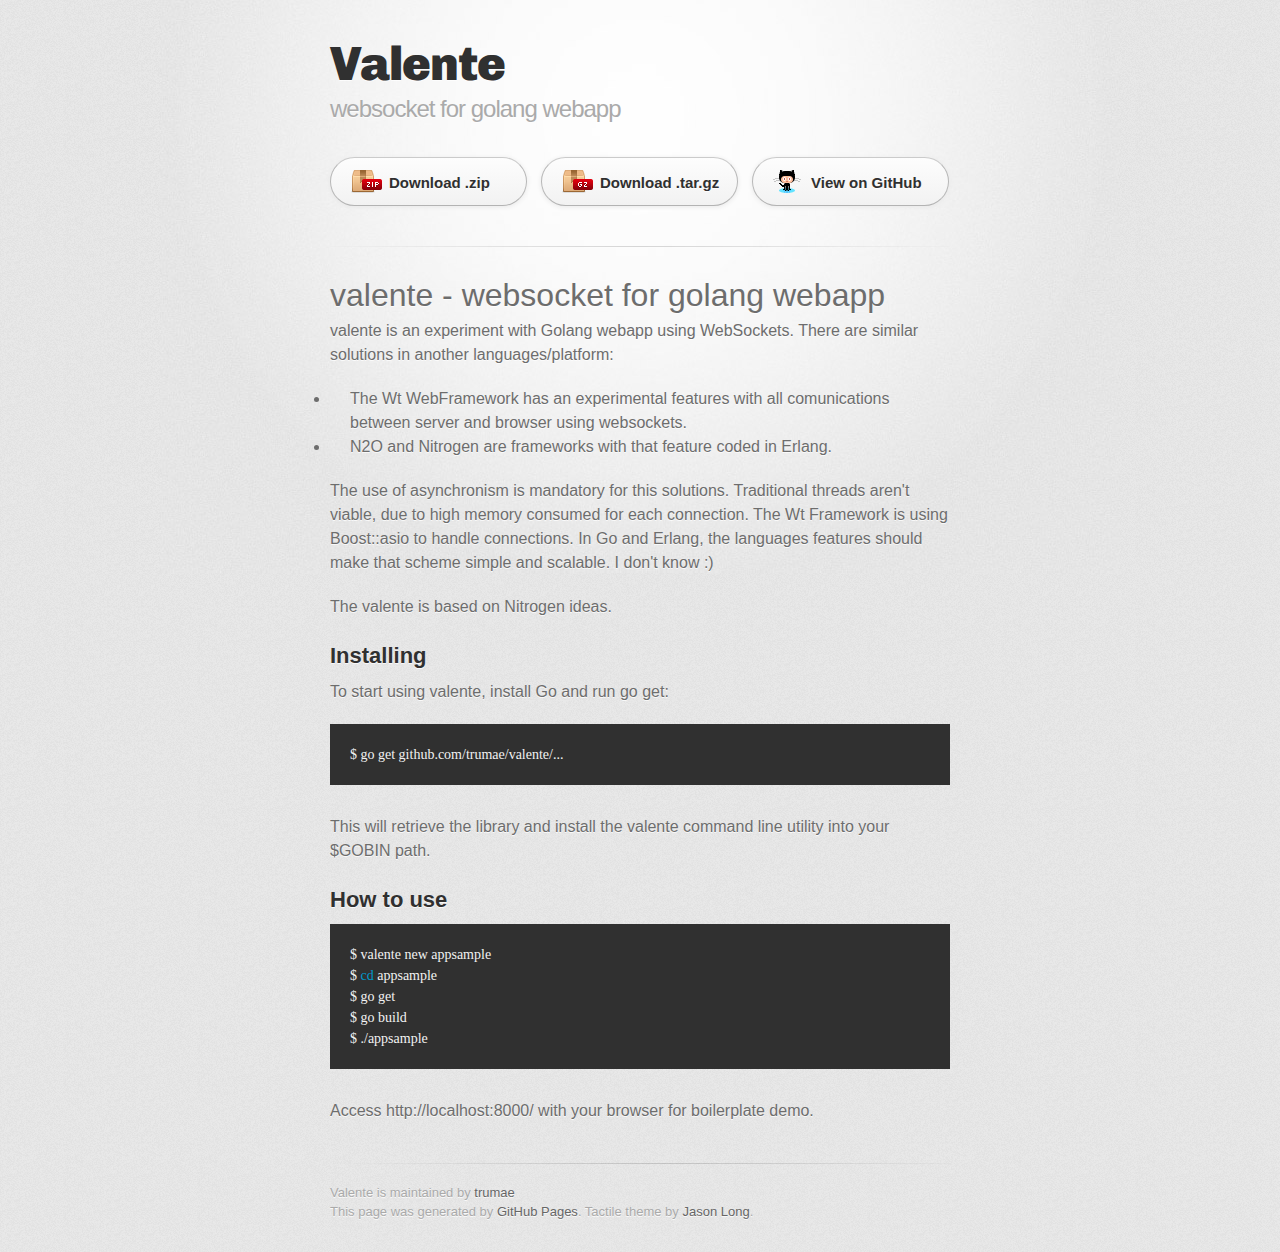
<file: index.html>
<!DOCTYPE html>
<html>
  <head>
    <meta charset='utf-8'>
    <meta http-equiv="X-UA-Compatible" content="chrome=1">
    <link href='https://fonts.googleapis.com/css?family=Chivo:900' rel='stylesheet' type='text/css'>
    <link rel="stylesheet" type="text/css" href="stylesheets/stylesheet.css" media="screen">
    <link rel="stylesheet" type="text/css" href="stylesheets/github-dark.css" media="screen">
    <link rel="stylesheet" type="text/css" href="stylesheets/print.css" media="print">
    <!--[if lt IE 9]>
    <script src="//html5shiv.googlecode.com/svn/trunk/html5.js"></script>
    <![endif]-->
    <title>Valente by trumae</title>
  </head>

  <body>
    <div id="container">
      <div class="inner">

        <header>
          <h1>Valente</h1>
          <h2>websocket for golang webapp</h2>
        </header>

        <section id="downloads" class="clearfix">
          <a href="https://github.com/trumae/valente/zipball/master" id="download-zip" class="button"><span>Download .zip</span></a>
          <a href="https://github.com/trumae/valente/tarball/master" id="download-tar-gz" class="button"><span>Download .tar.gz</span></a>
          <a href="https://github.com/trumae/valente" id="view-on-github" class="button"><span>View on GitHub</span></a>
        </section>

        <hr>

        <section id="main_content">
          <h1>
<a id="valente---websocket-for-golang-webapp" class="anchor" href="#valente---websocket-for-golang-webapp" aria-hidden="true"><span aria-hidden="true" class="octicon octicon-link"></span></a>valente - websocket for golang webapp</h1>

<p>valente is an experiment with Golang webapp using WebSockets. There are similar solutions in another languages/platform:</p>

<ul>
<li>The Wt WebFramework has an experimental features with all comunications between server and browser using websockets. </li>
<li>N2O and Nitrogen are frameworks with that feature coded in Erlang. </li>
</ul>

<p>The use of asynchronism is mandatory for this solutions. Traditional threads aren't viable, due to high memory consumed for each connection. The Wt Framework is using Boost::asio to handle connections. In Go and Erlang, the languages features should make that scheme simple and scalable. I don't know :)</p>

<p>The valente is based on Nitrogen ideas.</p>

<h2>
<a id="installing" class="anchor" href="#installing" aria-hidden="true"><span aria-hidden="true" class="octicon octicon-link"></span></a>Installing</h2>

<p>To start using valente, install Go and run go get:</p>

<div class="highlight highlight-source-shell"><pre>$ go get github.com/trumae/valente/...</pre></div>

<p>This will retrieve the library and install the valente command line utility into your $GOBIN path.</p>

<h2>
<a id="how-to-use" class="anchor" href="#how-to-use" aria-hidden="true"><span aria-hidden="true" class="octicon octicon-link"></span></a>How to use</h2>

<div class="highlight highlight-source-shell"><pre>$ valente new appsample
$ <span class="pl-c1">cd</span> appsample
$ go get
$ go build
$ ./appsample</pre></div>

<p>Access http://localhost:8000/ with your browser for boilerplate demo.</p>
        </section>

        <footer>
          Valente is maintained by <a href="https://github.com/trumae">trumae</a><br>
          This page was generated by <a href="https://pages.github.com">GitHub Pages</a>. Tactile theme by <a href="https://twitter.com/jasonlong">Jason Long</a>.
        </footer>

        
      </div>
    </div>
  </body>
</html>
</file>
<file: stylesheets/github-dark.css>
/*
The MIT License (MIT)

Copyright (c) 2015 GitHub, Inc.

Permission is hereby granted, free of charge, to any person obtaining a copy
of this software and associated documentation files (the "Software"), to deal
in the Software without restriction, including without limitation the rights
to use, copy, modify, merge, publish, distribute, sublicense, and/or sell
copies of the Software, and to permit persons to whom the Software is
furnished to do so, subject to the following conditions:

The above copyright notice and this permission notice shall be included in all
copies or substantial portions of the Software.

THE SOFTWARE IS PROVIDED "AS IS", WITHOUT WARRANTY OF ANY KIND, EXPRESS OR
IMPLIED, INCLUDING BUT NOT LIMITED TO THE WARRANTIES OF MERCHANTABILITY,
FITNESS FOR A PARTICULAR PURPOSE AND NONINFRINGEMENT. IN NO EVENT SHALL THE
AUTHORS OR COPYRIGHT HOLDERS BE LIABLE FOR ANY CLAIM, DAMAGES OR OTHER
LIABILITY, WHETHER IN AN ACTION OF CONTRACT, TORT OR OTHERWISE, ARISING FROM,
OUT OF OR IN CONNECTION WITH THE SOFTWARE OR THE USE OR OTHER DEALINGS IN THE
SOFTWARE.

*/

.pl-c /* comment */ {
  color: #969896;
}

.pl-c1      /* constant, markup.raw, meta.diff.header, meta.module-reference, meta.property-name, support, support.constant, support.variable, variable.other.constant */,
.pl-s .pl-v /* string variable */ {
  color: #0099cd;
}

.pl-e  /* entity */,
.pl-en /* entity.name */ {
  color: #9774cb;
}

.pl-s .pl-s1 /* string source */,
.pl-smi      /* storage.modifier.import, storage.modifier.package, storage.type.java, variable.other, variable.parameter.function */ {
  color: #ddd;
}

.pl-ent /* entity.name.tag */ {
  color: #7bcc72;
}

.pl-k /* keyword, storage, storage.type */ {
  color: #cc2372;
}

.pl-pds              /* punctuation.definition.string, string.regexp.character-class */,
.pl-s                /* string */,
.pl-s .pl-pse .pl-s1 /* string punctuation.section.embedded source */,
.pl-sr               /* string.regexp */,
.pl-sr .pl-cce       /* string.regexp constant.character.escape */,
.pl-sr .pl-sra       /* string.regexp string.regexp.arbitrary-repitition */,
.pl-sr .pl-sre       /* string.regexp source.ruby.embedded */ {
  color: #3c66e2;
}

.pl-v /* variable */ {
  color: #fb8764;
}

.pl-id /* invalid.deprecated */ {
  color: #e63525;
}

.pl-ii /* invalid.illegal */ {
  background-color: #e63525;
  color: #f8f8f8;
}

.pl-sr .pl-cce /* string.regexp constant.character.escape */ {
  color: #7bcc72;
  font-weight: bold;
}

.pl-ml /* markup.list */ {
  color: #c26b2b;
}

.pl-mh        /* markup.heading */,
.pl-mh .pl-en /* markup.heading entity.name */,
.pl-ms        /* meta.separator */ {
  color: #264ec5;
  font-weight: bold;
}

.pl-mq /* markup.quote */ {
  color: #00acac;
}

.pl-mi /* markup.italic */ {
  color: #ddd;
  font-style: italic;
}

.pl-mb /* markup.bold */ {
  color: #ddd;
  font-weight: bold;
}

.pl-md /* markup.deleted, meta.diff.header.from-file */ {
  background-color: #ffecec;
  color: #bd2c00;
}

.pl-mi1 /* markup.inserted, meta.diff.header.to-file */ {
  background-color: #eaffea;
  color: #55a532;
}

.pl-mdr /* meta.diff.range */ {
  color: #9774cb;
  font-weight: bold;
}

.pl-mo /* meta.output */ {
  color: #264ec5;
}
</file>
<file: stylesheets/print.css>
html, body, div, span, applet, object, iframe,
h1, h2, h3, h4, h5, h6, p, blockquote, pre,
a, abbr, acronym, address, big, cite, code,
del, dfn, em, img, ins, kbd, q, s, samp,
small, strike, strong, sub, sup, tt, var,
b, u, i, center,
dl, dt, dd, ol, ul, li,
fieldset, form, label, legend,
table, caption, tbody, tfoot, thead, tr, th, td,
article, aside, canvas, details, embed,
figure, figcaption, footer, header, hgroup,
menu, nav, output, ruby, section, summary,
time, mark, audio, video {
  padding: 0;
  margin: 0;
  font: inherit;
  font-size: 100%;
  vertical-align: baseline;
  border: 0;
}
/* HTML5 display-role reset for older browsers */
article, aside, details, figcaption, figure,
footer, header, hgroup, menu, nav, section {
  display: block;
}
body {
  line-height: 1;
}
ol, ul {
  list-style: none;
}
blockquote, q {
  quotes: none;
}
blockquote:before, blockquote:after,
q:before, q:after {
  content: '';
  content: none;
}
table {
  border-spacing: 0;
  border-collapse: collapse;
}
body {
  font-family: 'Helvetica Neue', Helvetica, Arial, serif;
  font-size: 13px;
  line-height: 1.5;
  color: #000;
}

a {
  font-weight: bold;
  color: #d5000d;
}

header {
  padding-top: 35px;
  padding-bottom: 10px;
}

header h1 {
  font-size: 48px;
  font-weight: bold;
  line-height: 1.2;
  color: #303030;
  letter-spacing: -1px;
}

header h2 {
  font-size: 24px;
  font-weight: normal;
  line-height: 1.3;
  color: #aaa;
  letter-spacing: -1px;
}
#downloads {
  display: none;
}
#main_content {
  padding-top: 20px;
}

code, pre {
  margin-bottom: 30px;
  font-family: Monaco, "Bitstream Vera Sans Mono", "Lucida Console", Terminal;
  font-size: 12px;
  color: #222;
}

code {
  padding: 0 3px;
}

pre {
  padding: 20px;
  overflow: auto;
  border: solid 1px #ddd;
}
pre code {
  padding: 0;
}

ul, ol, dl {
  margin-bottom: 20px;
}


/* COMMON STYLES */

table {
  width: 100%;
  border: 1px solid #ebebeb;
}

th {
  font-weight: 500;
}

td {
  font-weight: 300;
  text-align: center;
  border: 1px solid #ebebeb;
}

form {
  padding: 20px;
  background: #f2f2f2;

}


/* GENERAL ELEMENT TYPE STYLES */

h1 {
  font-size: 2.8em;
}

h2 {
  margin-bottom: 8px;
  font-size: 22px;
  font-weight: bold;
  color: #303030;
}

h3 {
  margin-bottom: 8px;
  font-size: 18px;
  font-weight: bold;
  color: #d5000d;
}

h4 {
  font-size: 16px;
  font-weight: bold;
  color: #303030;
}

h5 {
  font-size: 1em;
  color: #303030;
}

h6 {
  font-size: .8em;
  color: #303030;
}

p {
  margin-bottom: 20px;
  font-weight: 300;
}

a {
  text-decoration: none;
}

p a {
  font-weight: 400;
}

blockquote {
  padding: 0 0 0 30px;
  margin-bottom: 20px;
  font-size: 1.6em;
  border-left: 10px solid #e9e9e9;
}

ul li {
  list-style-position: inside;
  list-style: disc;
  padding-left: 20px;
}

ol li {
  list-style-position: inside;
  list-style: decimal;
  padding-left: 3px;
}

dl dd {
  font-style: italic;
  font-weight: 100;
}

footer {
  padding-top: 20px;
  padding-bottom: 30px;
  margin-top: 40px;
  font-size: 13px;
  color: #aaa;
}

footer a {
  color: #666;
}

/* MISC */
.clearfix:after {
  display: block;
  height: 0;
  clear: both;
  visibility: hidden;
  content: '.';
}

.clearfix {display: inline-block;}
* html .clearfix {height: 1%;}
.clearfix {display: block;}
</file>
<file: stylesheets/stylesheet.css>
/* http://meyerweb.com/eric/tools/css/reset/
   v2.0 | 20110126
   License: none (public domain)
*/
html, body, div, span, applet, object, iframe,
h1, h2, h3, h4, h5, h6, p, blockquote, pre,
a, abbr, acronym, address, big, cite, code,
del, dfn, em, img, ins, kbd, q, s, samp,
small, strike, strong, sub, sup, tt, var,
b, u, i, center,
dl, dt, dd, ol, ul, li,
fieldset, form, label, legend,
table, caption, tbody, tfoot, thead, tr, th, td,
article, aside, canvas, details, embed,
figure, figcaption, footer, header, hgroup,
menu, nav, output, ruby, section, summary,
time, mark, audio, video {
	padding: 0;
	margin: 0;
	font: inherit;
	font-size: 100%;
	vertical-align: baseline;
	border: 0;
}
/* HTML5 display-role reset for older browsers */
article, aside, details, figcaption, figure,
footer, header, hgroup, menu, nav, section {
	display: block;
}
body {
	line-height: 1;
}
ol, ul {
	list-style: none;
}
blockquote, q {
	quotes: none;
}
blockquote:before, blockquote:after,
q:before, q:after {
	content: '';
	content: none;
}
table {
	border-spacing: 0;
	border-collapse: collapse;
}

/* LAYOUT STYLES */
body {
  font-family: 'Helvetica Neue', Helvetica, Arial, serif;
  font-size: 1em;
  line-height: 1.5;
  color: #6d6d6d;
  text-shadow: 0 1px 0 rgba(255, 255, 255, 0.8);
  background: #e7e7e7 url(../images/body-bg.png) 0 0 repeat;
}

a {
  color: #d5000d;
}
a:hover {
  color: #c5000c;
}

header {
  padding-top: 35px;
  padding-bottom: 25px;
}

header h1 {
  font-family: 'Chivo', 'Helvetica Neue', Helvetica, Arial, serif;
  font-size: 48px; font-weight: 900;
  line-height: 1.2;
  color: #303030;
  letter-spacing: -1px;
}

header h2 {
  font-size: 24px;
  font-weight: normal;
  line-height: 1.3;
  color: #aaa;
  letter-spacing: -1px;
}

#container {
  min-height: 595px;
  background: transparent url(../images/highlight-bg.jpg) 50% 0 no-repeat;
}

.inner {
  width: 620px;
  margin: 0 auto;
}

#container .inner img {
  max-width: 100%;
}

#downloads {
  margin-bottom: 40px;
}

a.button {
  display: block;
  float: left;
  width: 179px;
  padding: 12px 8px 12px 8px;
  margin-right: 14px;
  font-size: 15px;
  font-weight: bold;
  line-height: 25px;
  color: #303030;
  background: #fdfdfd; /* Old browsers */
  background: -moz-linear-gradient(top,  #fdfdfd 0%, #f2f2f2 100%); /* FF3.6+ */
  background: -webkit-gradient(linear, left top, left bottom, color-stop(0%,#fdfdfd), color-stop(100%,#f2f2f2)); /* Chrome,Safari4+ */
  background: -webkit-linear-gradient(top,  #fdfdfd 0%,#f2f2f2 100%); /* Chrome10+,Safari5.1+ */
  background: -o-linear-gradient(top,  #fdfdfd 0%,#f2f2f2 100%); /* Opera 11.10+ */
  background: -ms-linear-gradient(top,  #fdfdfd 0%,#f2f2f2 100%); /* IE10+ */
  background: linear-gradient(top,  #fdfdfd 0%,#f2f2f2 100%); /* W3C */
  filter: progid:DXImageTransform.Microsoft.gradient( startColorstr='#fdfdfd', endColorstr='#f2f2f2',GradientType=0 ); /* IE6-9 */
  border-top: solid 1px #cbcbcb;
  border-right: solid 1px #b7b7b7;
  border-bottom: solid 1px #b3b3b3;
  border-left: solid 1px #b7b7b7;
  border-radius: 30px;
  -webkit-box-shadow: 10px 10px 5px #888;
  -moz-box-shadow: 10px 10px 5px #888;
  box-shadow: 0px 1px 5px #e8e8e8;
  -moz-border-radius: 30px;
  -webkit-border-radius: 30px;
}
a.button:hover {
  background: #fafafa; /* Old browsers */
  background: -moz-linear-gradient(top,  #fdfdfd 0%, #f6f6f6 100%); /* FF3.6+ */
  background: -webkit-gradient(linear, left top, left bottom, color-stop(0%,#fdfdfd), color-stop(100%,#f6f6f6)); /* Chrome,Safari4+ */
  background: -webkit-linear-gradient(top,  #fdfdfd 0%,#f6f6f6 100%); /* Chrome10+,Safari5.1+ */
  background: -o-linear-gradient(top,  #fdfdfd 0%,#f6f6f6 100%); /* Opera 11.10+ */
  background: -ms-linear-gradient(top,  #fdfdfd 0%,#f6f6f6 100%); /* IE10+ */
  background: linear-gradient(top,  #fdfdfd 0%,#f6f6f6, 100%); /* W3C */
  filter: progid:DXImageTransform.Microsoft.gradient( startColorstr='#fdfdfd', endColorstr='#f6f6f6',GradientType=0 ); /* IE6-9 */
  border-top: solid 1px #b7b7b7;
  border-right: solid 1px #b3b3b3;
  border-bottom: solid 1px #b3b3b3;
  border-left: solid 1px #b3b3b3;
}

a.button span {
  display: block;
  height: 23px;
  padding-left: 50px;
}

#download-zip span {
  background: transparent url(../images/zip-icon.png) 12px 50% no-repeat;
}
#download-tar-gz span {
  background: transparent url(../images/tar-gz-icon.png) 12px 50% no-repeat;
}
#view-on-github span {
  background: transparent url(../images/octocat-icon.png) 12px 50% no-repeat;
}
#view-on-github {
  margin-right: 0;
}

code, pre {
  margin-bottom: 30px;
  font-family: Monaco, "Bitstream Vera Sans Mono", "Lucida Console", Terminal;
  font-size: 14px;
  color: #222;
}

code {
  padding: 0 3px;
  background-color: #f2f2f2;
  border: solid 1px #ddd;
}

pre {
  padding: 20px;
  overflow: auto;
  color: #f2f2f2;
  text-shadow: none;
  background: #303030;
}
pre code {
  padding: 0;
  color: #f2f2f2;
  background-color: #303030;
  border: none;
}

ul, ol, dl {
  margin-bottom: 20px;
}


/* COMMON STYLES */

hr {
  height: 1px;
  padding-bottom: 1em;
  margin-top: 1em;
  line-height: 1px;
  background: transparent url('../images/hr.png') 50% 0 no-repeat;
  border: none;
}

strong {
  font-weight: bold;
}

em {
  font-style: italic;
}

table {
  width: 100%;
  border: 1px solid #ebebeb;
}

th {
  font-weight: 500;
}

td {
  font-weight: 300;
  text-align: center;
  border: 1px solid #ebebeb;
}

form {
  padding: 20px;
  background: #f2f2f2;

}


/* GENERAL ELEMENT TYPE STYLES */

h1 {
  font-size: 32px;
}

h2 {
  margin-bottom: 8px;
  font-size: 22px;
  font-weight: bold;
  color: #303030;
}

h3 {
  margin-bottom: 8px;
  font-size: 18px;
  font-weight: bold;
  color: #d5000d;
}

h4 {
  font-size: 16px;
  font-weight: bold;
  color: #303030;
}

h5 {
  font-size: 1em;
  color: #303030;
}

h6 {
  font-size: .8em;
  color: #303030;
}

p {
  margin-bottom: 20px;
  font-weight: 300;
}

a {
  text-decoration: none;
}

p a {
  font-weight: 400;
}

blockquote {
  padding: 0 0 0 30px;
  margin-bottom: 20px;
  font-size: 1.6em;
  border-left: 10px solid #e9e9e9;
}

ul li {
  list-style-position: inside;
  list-style: disc;
  padding-left: 20px;
}

ol li {
  list-style-position: inside;
  list-style: decimal;
  padding-left: 3px;
}

dl dt {
  color: #303030;
}

footer {
  padding-top: 20px;
  padding-bottom: 30px;
  margin-top: 40px;
  font-size: 13px;
  color: #aaa;
  background: transparent url('../images/hr.png') 0 0 no-repeat;
}

footer a {
  color: #666;
}
footer a:hover {
  color: #444;
}

/* MISC */
.clearfix:after {
  display: block;
  height: 0;
  clear: both;
  visibility: hidden;
  content: '.';
}

.clearfix {display: inline-block;}
* html .clearfix {height: 1%;}
.clearfix {display: block;}

/* #Media Queries
================================================== */

/* Smaller than standard 960 (devices and browsers) */
@media only screen and (max-width: 959px) { }

/* Tablet Portrait size to standard 960 (devices and browsers) */
@media only screen and (min-width: 768px) and (max-width: 959px) { }

/* All Mobile Sizes (devices and browser) */
@media only screen and (max-width: 767px) {
  header {
    padding-top: 10px;
    padding-bottom: 10px;
  }
  #downloads {
    margin-bottom: 25px;
  }
  #download-zip, #download-tar-gz {
    display: none;
  }
  .inner {
    width: 94%;
    margin: 0 auto;
  }
}

/* Mobile Landscape Size to Tablet Portrait (devices and browsers) */
@media only screen and (min-width: 480px) and (max-width: 767px) { }

/* Mobile Portrait Size to Mobile Landscape Size (devices and browsers) */
@media only screen and (max-width: 479px) { }
</file>
